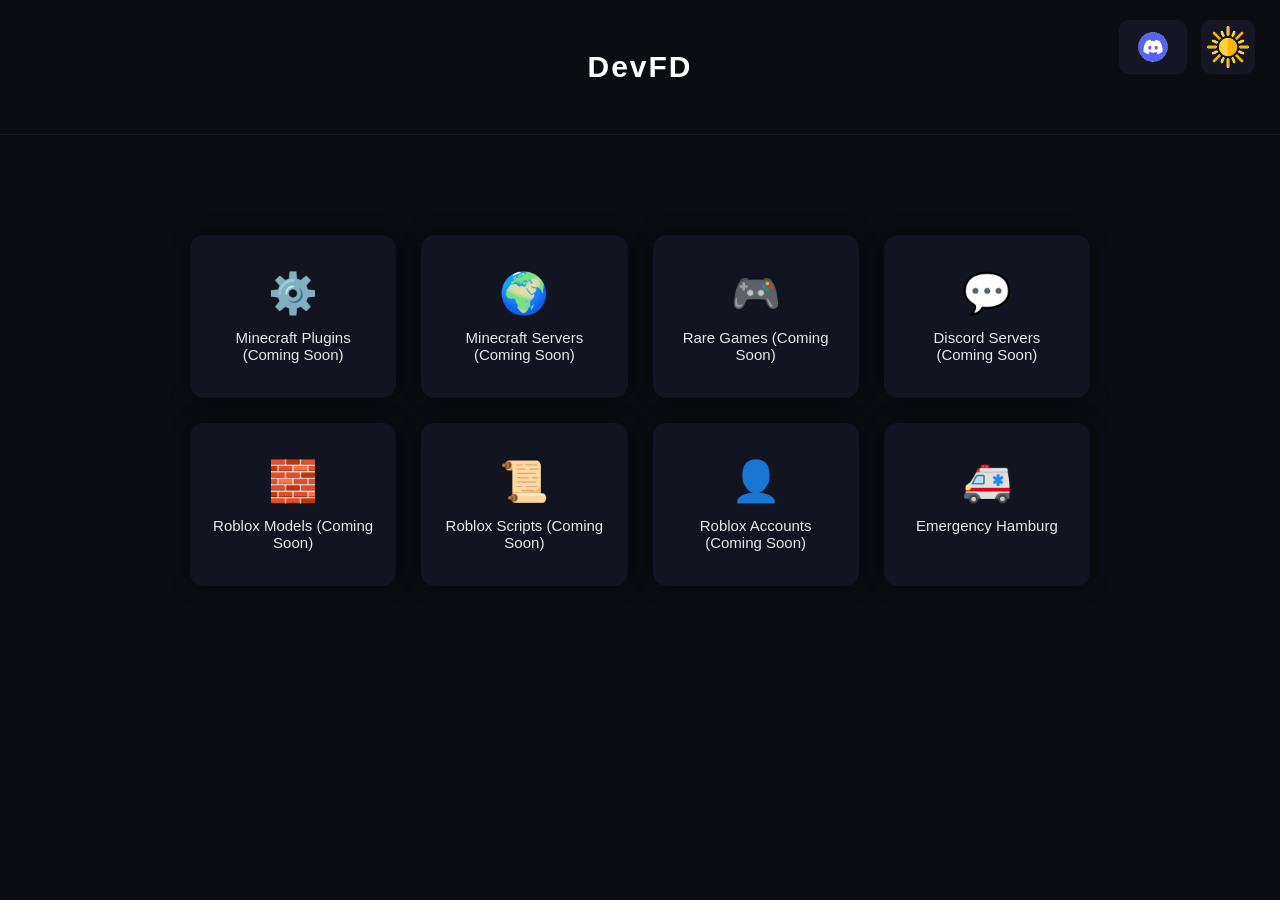
<file: index.html>
<!DOCTYPE html>
<html lang="en">
<head>
<meta charset="UTF-8">
<title>DevFD</title>
<link rel="stylesheet" href="style.css">
</head>

<body>

<header>

<h1 class="logo">DevFD</h1>

<div class="icons">
<img src="images/discord.png" id="discord">
<img src="images/light.png" id="themeToggle">
</div>

</header>

<div class="main-grid">

<div class="card" onclick="openCategory('plugins')">
<div class="icon">⚙️</div>
<div class="title">Minecraft Plugins
    (Coming Soon)
</div>
</div>

<div class="card" onclick="openCategory('mcserver')">
<div class="icon">🌍</div>
<div class="title">Minecraft Servers
    (Coming Soon)
</div>
</div>

<div class="card" onclick="openCategory('games')">
<div class="icon">🎮</div>
<div class="title">Rare Games
    (Coming Soon)
</div>
</div>

<div class="card" onclick="openCategory('dcserver')">
<div class="icon">💬</div>
<div class="title">Discord Servers
    (Coming Soon)
</div>
</div>

<div class="card" onclick="openCategory('rblxmodels')">
<div class="icon">🧱</div>
<div class="title">Roblox Models
    (Coming Soon)
</div>
</div>

<div class="card" onclick="openCategory('rblxscripts')">
<div class="icon">📜</div>
<div class="title">Roblox Scripts
    (Coming Soon)
</div>
</div>

<div class="card" onclick="openCategory('rblxaccounts')">
<div class="icon">👤</div>
<div class="title">Roblox Accounts
    (Coming Soon)
</div>
</div>

<div class="card" onclick="openCategory('rblxeh')">
<div class="icon">🚑</div>
<div class="title">Emergency Hamburg</div>
</div>

</div>

<script src="script.js"></script>

</body>
</html>
</file>
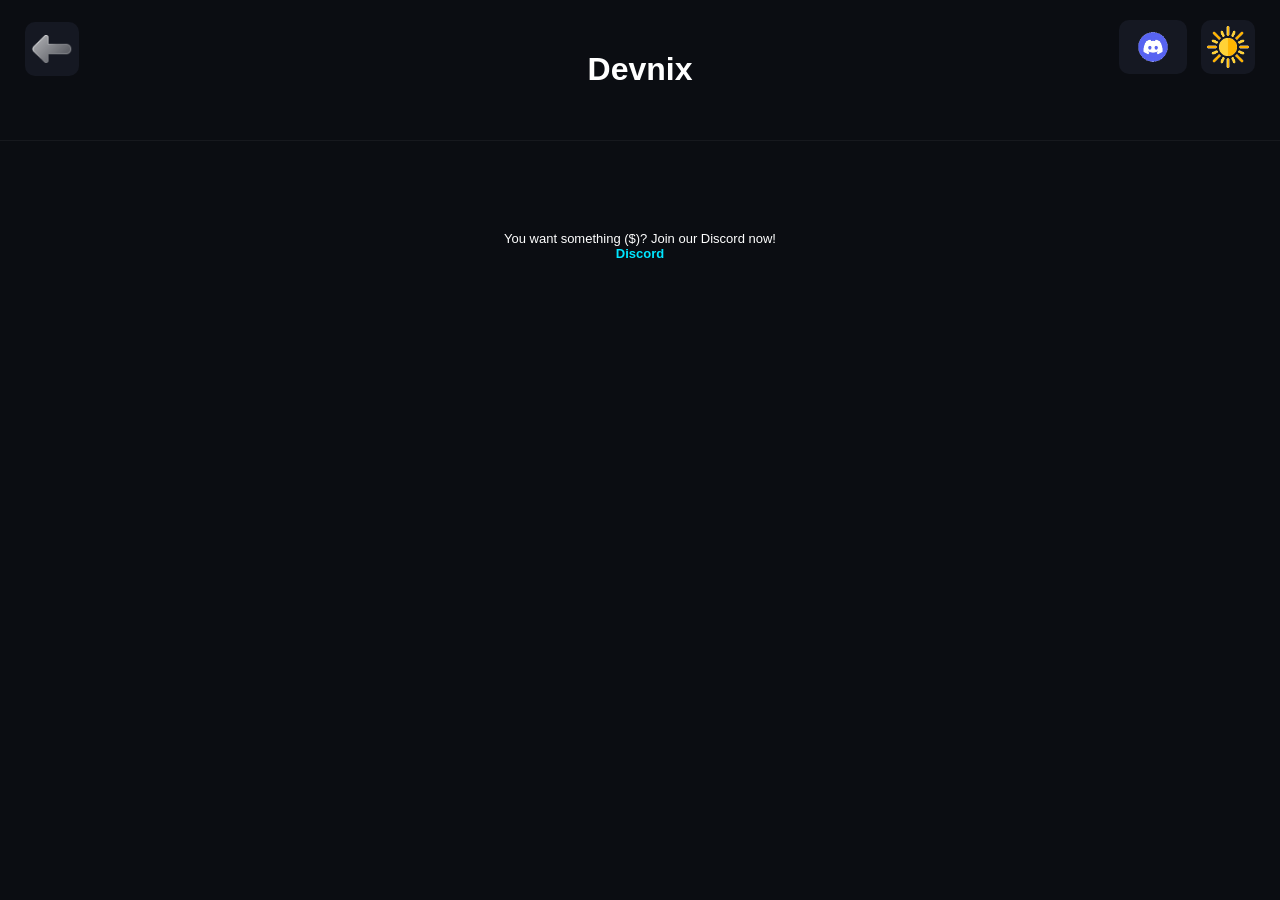
<file: category.html>
<!DOCTYPE html>
<html lang="en">
<head>
<meta charset="UTF-8">
<title>Devnix</title>
<link rel="stylesheet" href="style.css">
</head>

<body>

<header>

<img src="images/back.png" class="back" onclick="history.back()">

<h1>Devnix</h1>

<div class="icons">
<img src="images/discord.png" id="discord">
<img src="images/light.png" id="themeToggle">
</div>

</header>

<div class="products" id="products"></div>

<div class="discordText">
You want something ($)? Join our Discord now!
<br>
<a href="https://discord.gg/7k39BFYzSn">Discord</a>
</div>

<script src="script.js"></script>
</body>
</html>
</file>
<file: style.css>
/* ===== GENERAL ===== */

body{
font-family: Arial, Helvetica, sans-serif;
margin:0;
background:#0b0d12;
color:white;
transition:0.3s;
}

body.light{
background: rgb(199, 199, 199);
color:#111;
}

/* ===== HEADER ===== */

header{
display:flex;
justify-content:center;
align-items:center;
padding:30px;
position:relative;
border-bottom:1px solid rgba(255,255,255,0.05);
}

.logo{
font-size:30px;
letter-spacing:2px;
font-weight:bold;
}

/* ===== TOP RIGHT ICONS ===== */

.icons{
position:absolute;
right:25px;
top:20px;
display:flex;
gap:14px;
}

.icons img{
width:42px;
height:42px;
cursor:pointer;
padding:6px;
border-radius:10px;
background:#151822;
transition:0.2s;
}

.icons img:hover{
transform:scale(1.08);
background:#1e2333;
}

body.light .icons img{
background: gray;
}

/* ===== BACK BUTTON ===== */

.back{
position:absolute;
left:25px;
top:22px;
width:42px;
cursor:pointer;
padding:6px;
border-radius:10px;
background:#151822;
}

body.light .back{
background: gray;
}

/* ===== HOMEPAGE GRID ===== */

.main-grid{
display:grid;
grid-template-columns:repeat(auto-fit,minmax(180px,1fr));
gap:25px;
max-width:900px;
margin:80px auto;
padding:20px;
}

/* ===== CATEGORY CARDS ===== */

.card{
background:#12151f;
border-radius:14px;
padding:35px 20px;
text-align:center;
cursor:pointer;
transition:0.25s;
box-shadow:0 0 20px rgba(0,0,0,0.4);
}

.card:hover{
transform:translateY(-6px);
box-shadow:0 10px 40px rgba(0,0,0,0.7);
}

.icon{
font-size:40px;
margin-bottom:12px;
}

.title{
font-size:15px;
opacity:0.9;
}

body.light .card{
background:gray;
}

/* ===== PRODUCT GRID ===== */

.products{
display:grid;
grid-template-columns:repeat(auto-fill,minmax(220px,1fr));
gap:22px;
padding:40px;
max-width:1400px;
margin:auto;
}

/* ===== PRODUCT CARD ===== */

.product{
background:#11141c;
border-radius:12px;
overflow:hidden;
transition:0.2s;
box-shadow:0 0 15px rgba(0,0,0,0.4);
}

.product:hover{
transform:translateY(-5px);
box-shadow:0 12px 30px rgba(0,0,0,0.6);
}

.product img{
width:100%;
height:150px;
object-fit:cover;
}

/* ===== PRODUCT INFO ===== */

.product-info{
padding:15px;
text-align:center;
}

.product-name{
font-size:25px;
font-weight:bold;
margin-bottom:2px;
}

.product-id{
font-size:12px;
color:#888;
margin-bottom:15px;
}

.product-price{
color:#00e5ff;
font-weight:bold;
font-size: 21px;
}

/* ===== DISCORD TEXT ===== */

#discord{
    width: 100%;
}

.discordText {
    text-align: center;
    font-size: 13px;
    margin: 10px auto 30px auto; /* Abstand oben und unten */
    position: static; /* NICHT relative */
}
.discordText a {
    color: #00e5ff;
    text-decoration: none;
    font-weight: bold;
}
/* ===== LIGHT MODE FIXES ===== */

body.light .product{
background: gray;
box-shadow:0 0 10px rgba(0,0,0,0.15);
}

body.light .product-id{
color:#666;
}

body.light .product-price{
color:#007bff;
}
</file>
